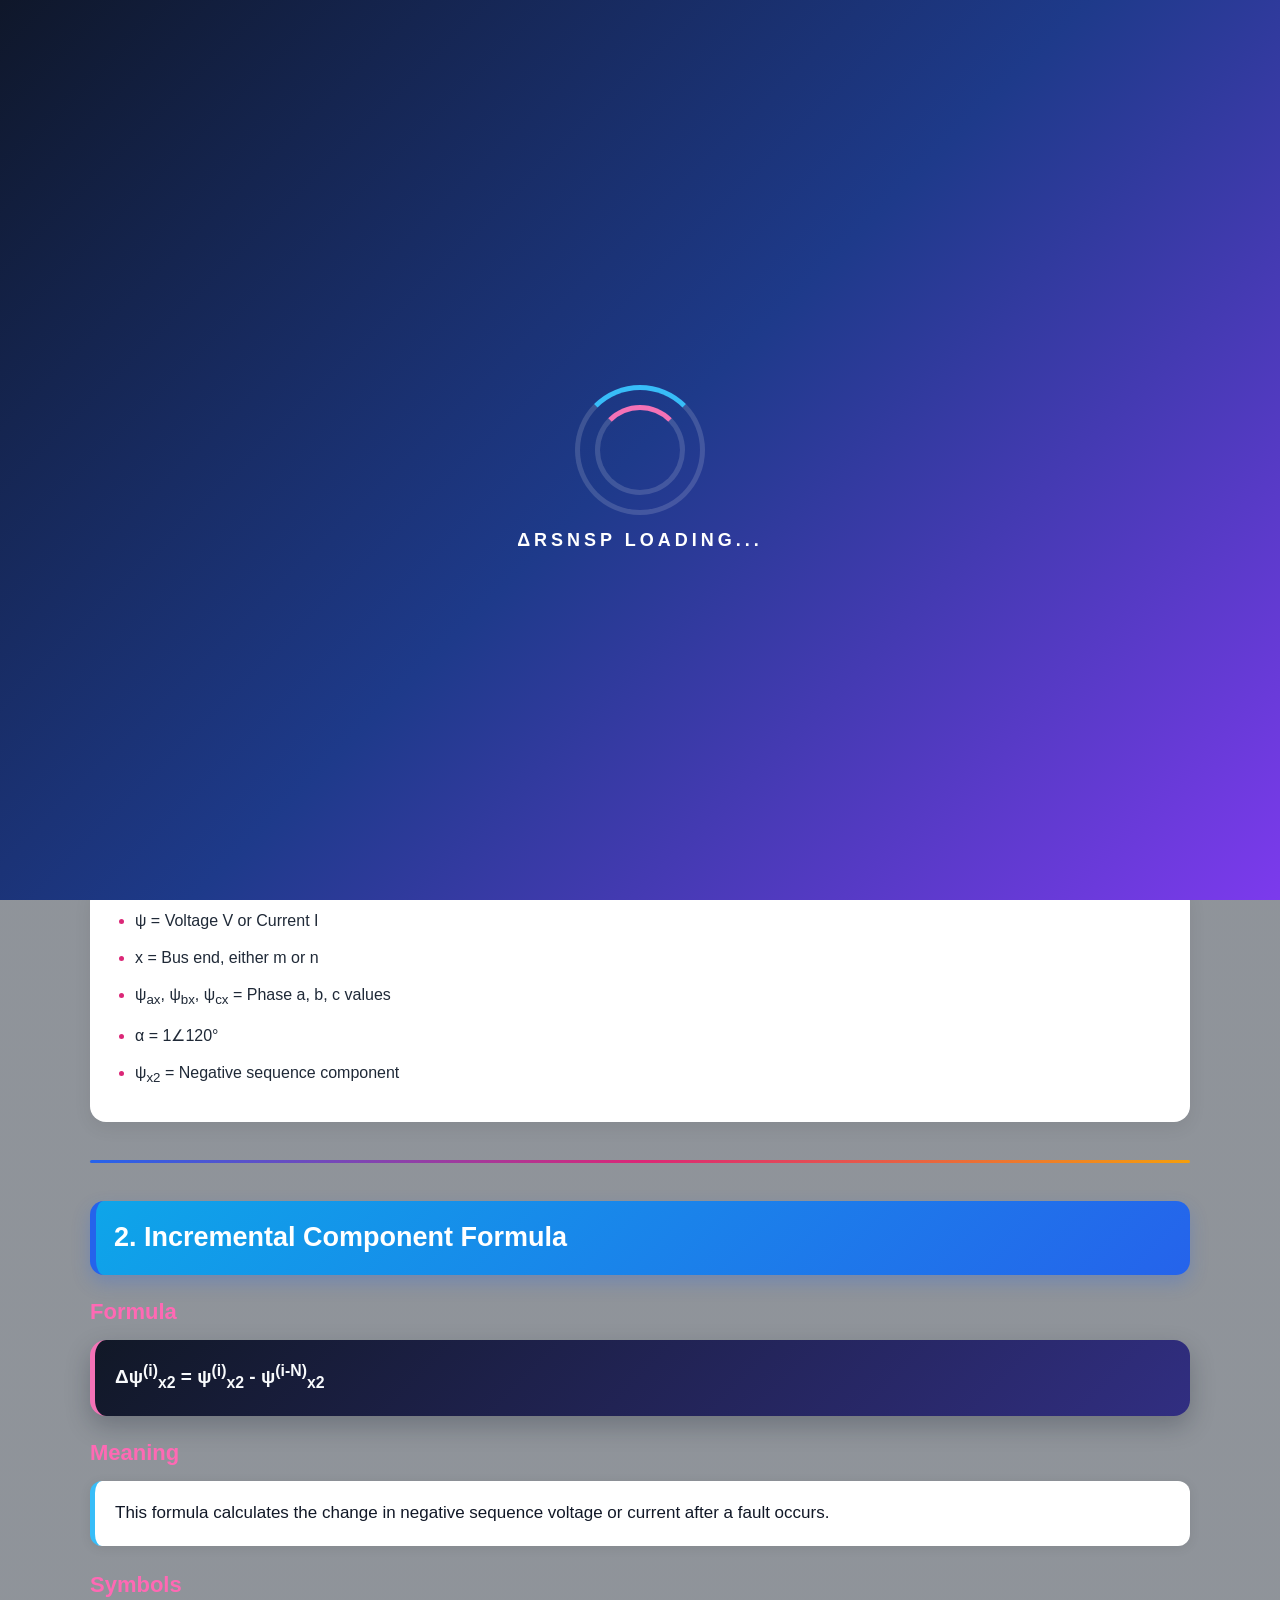
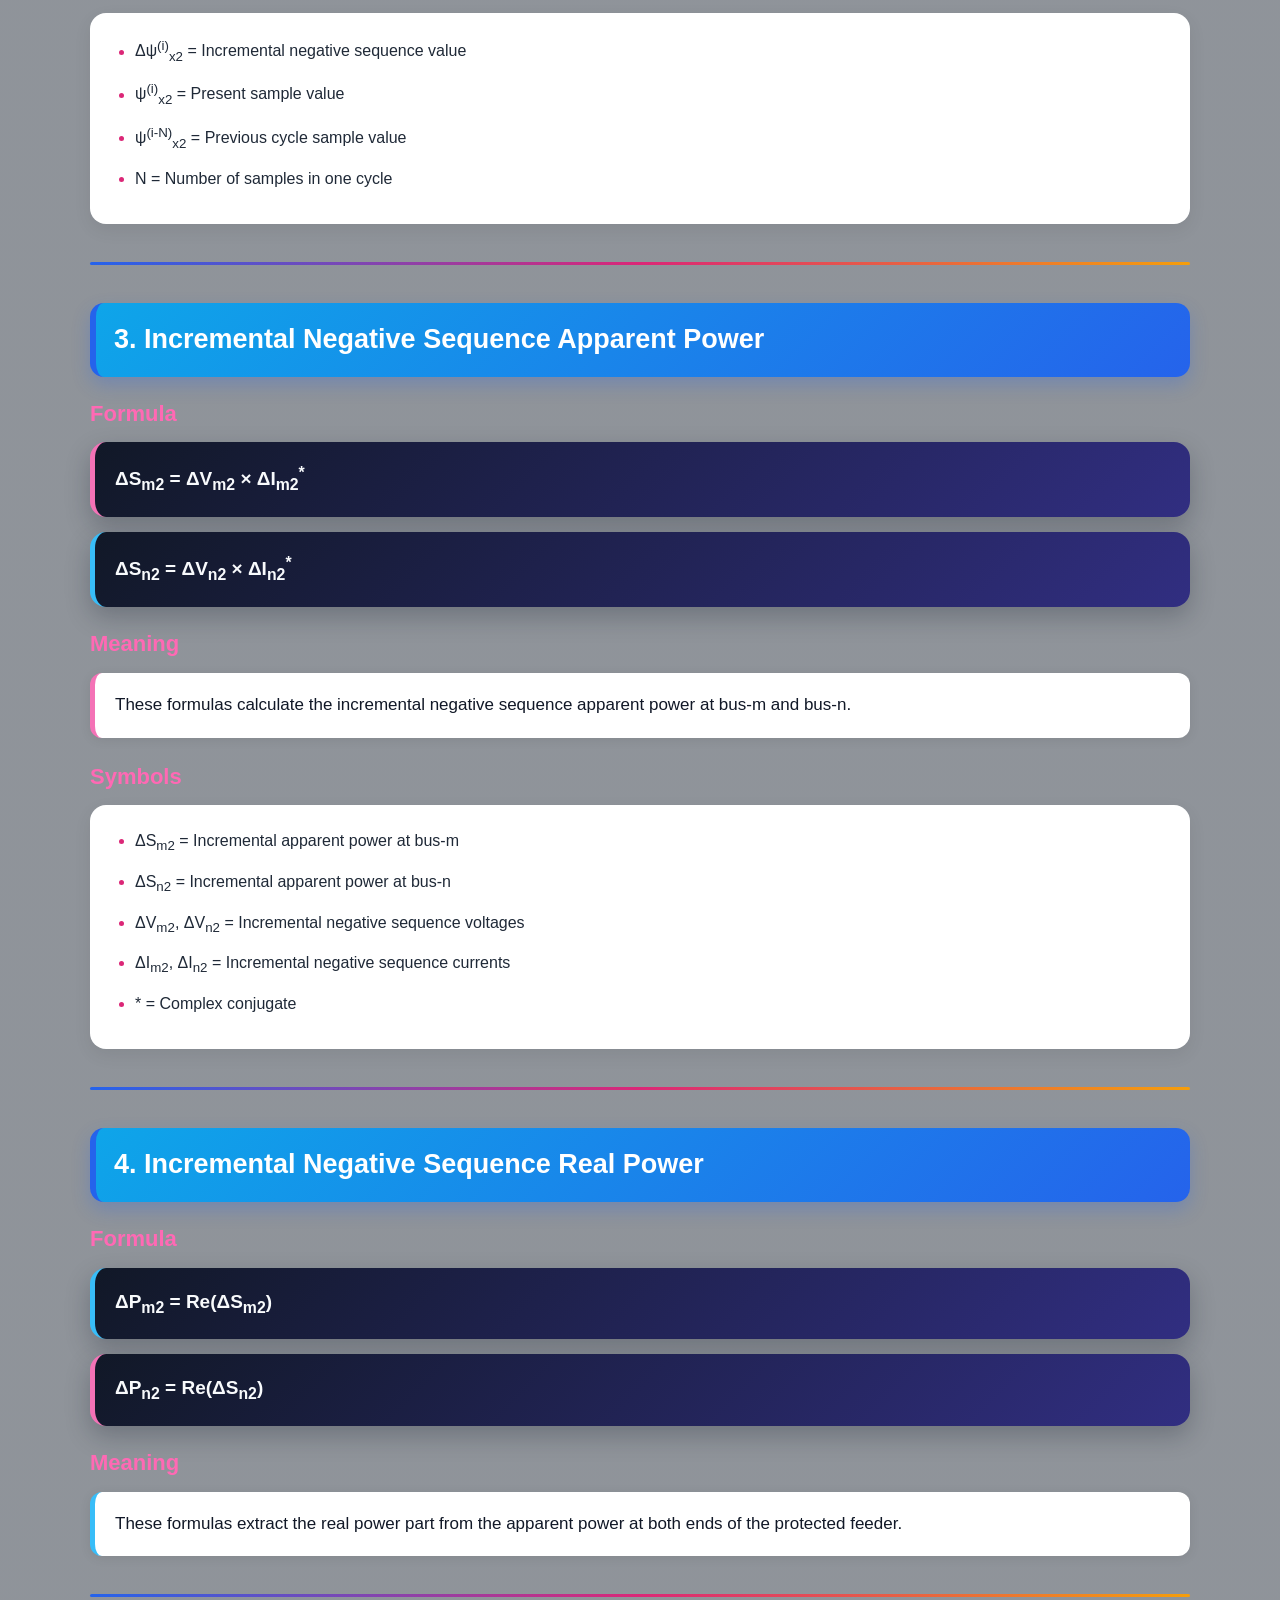
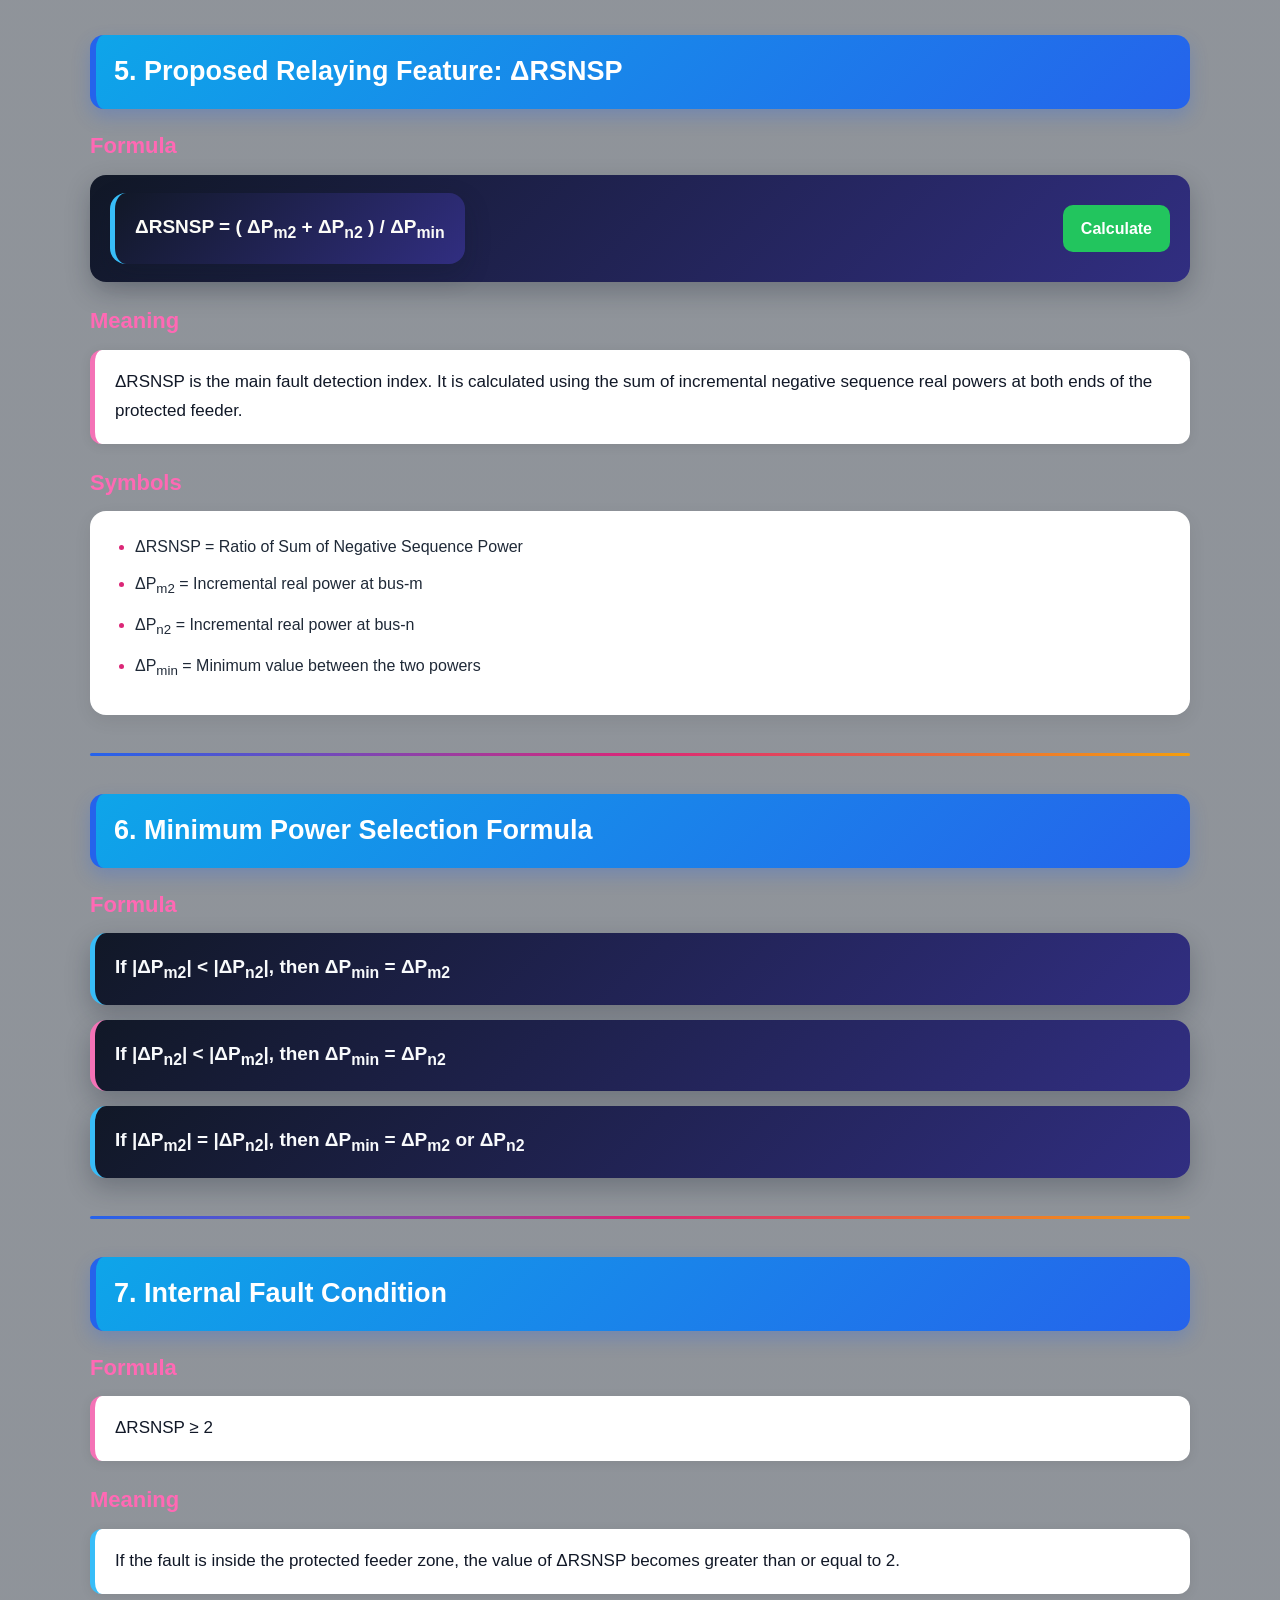
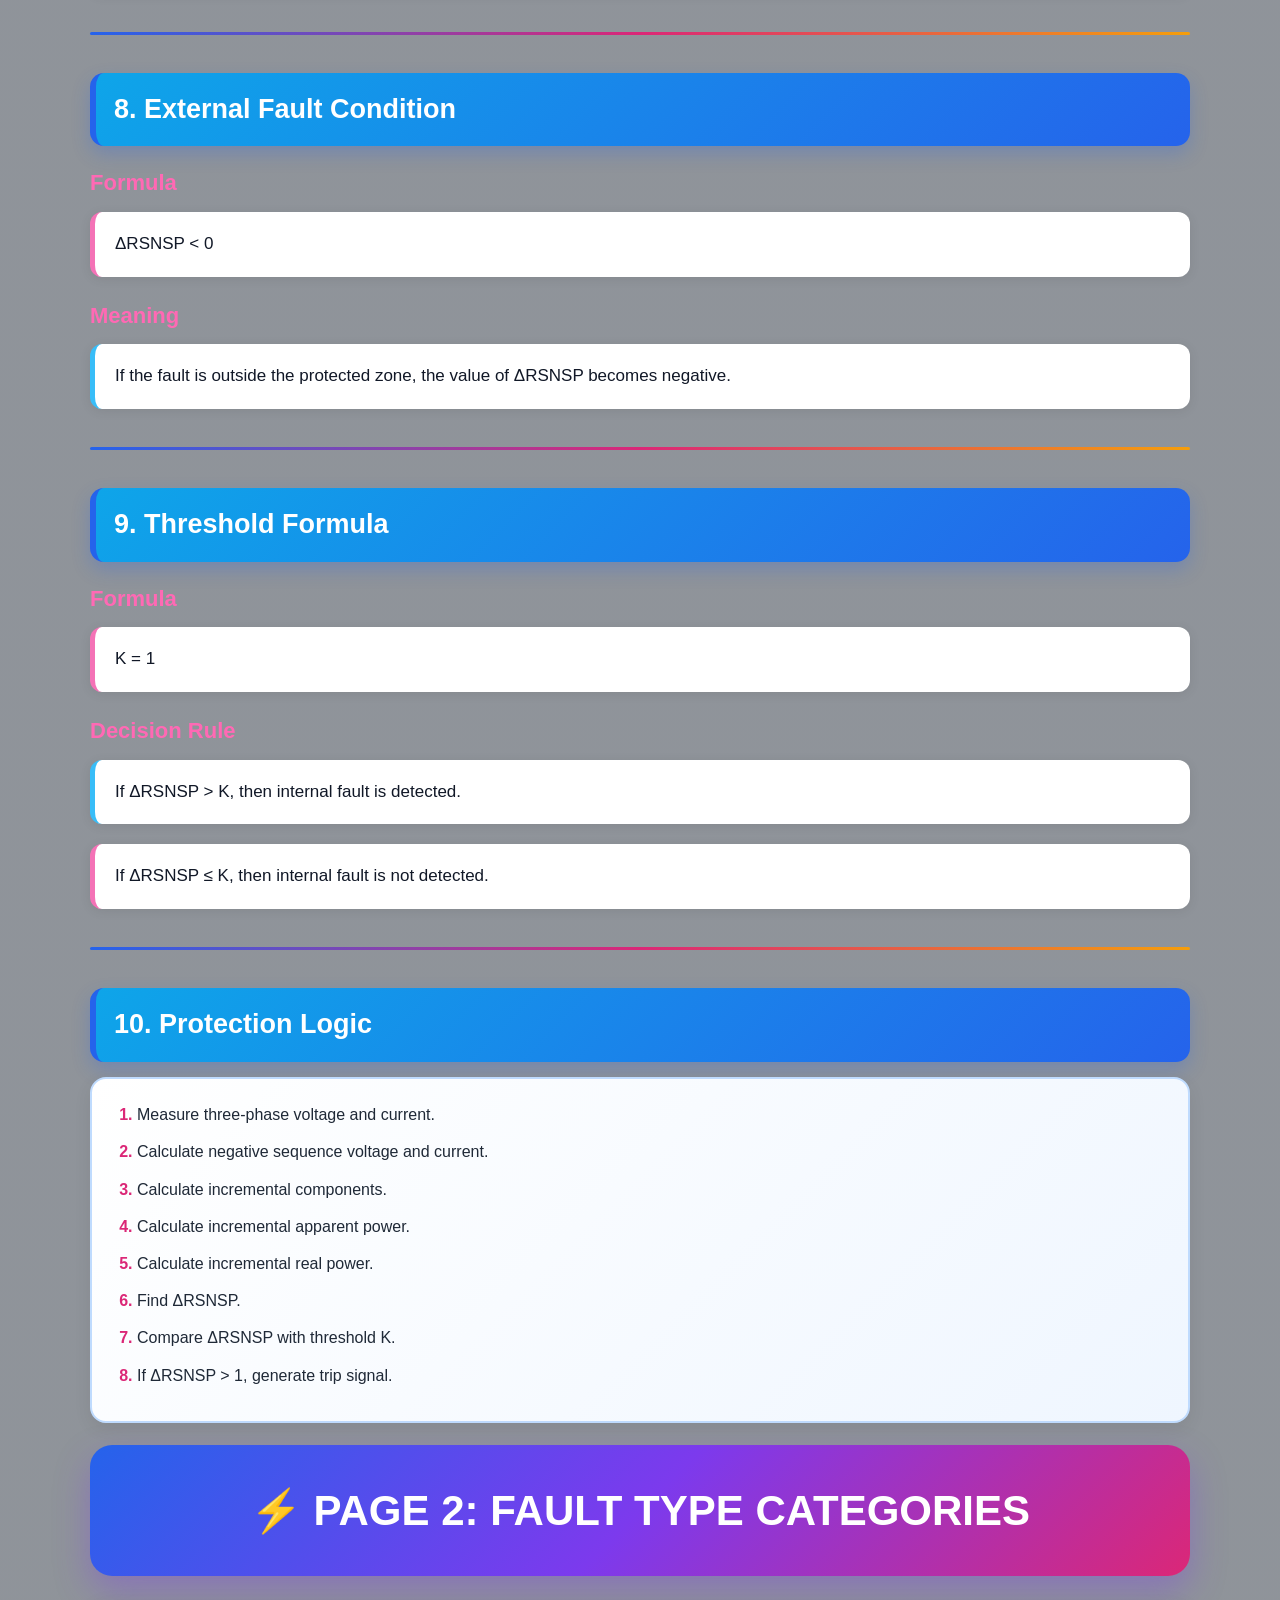
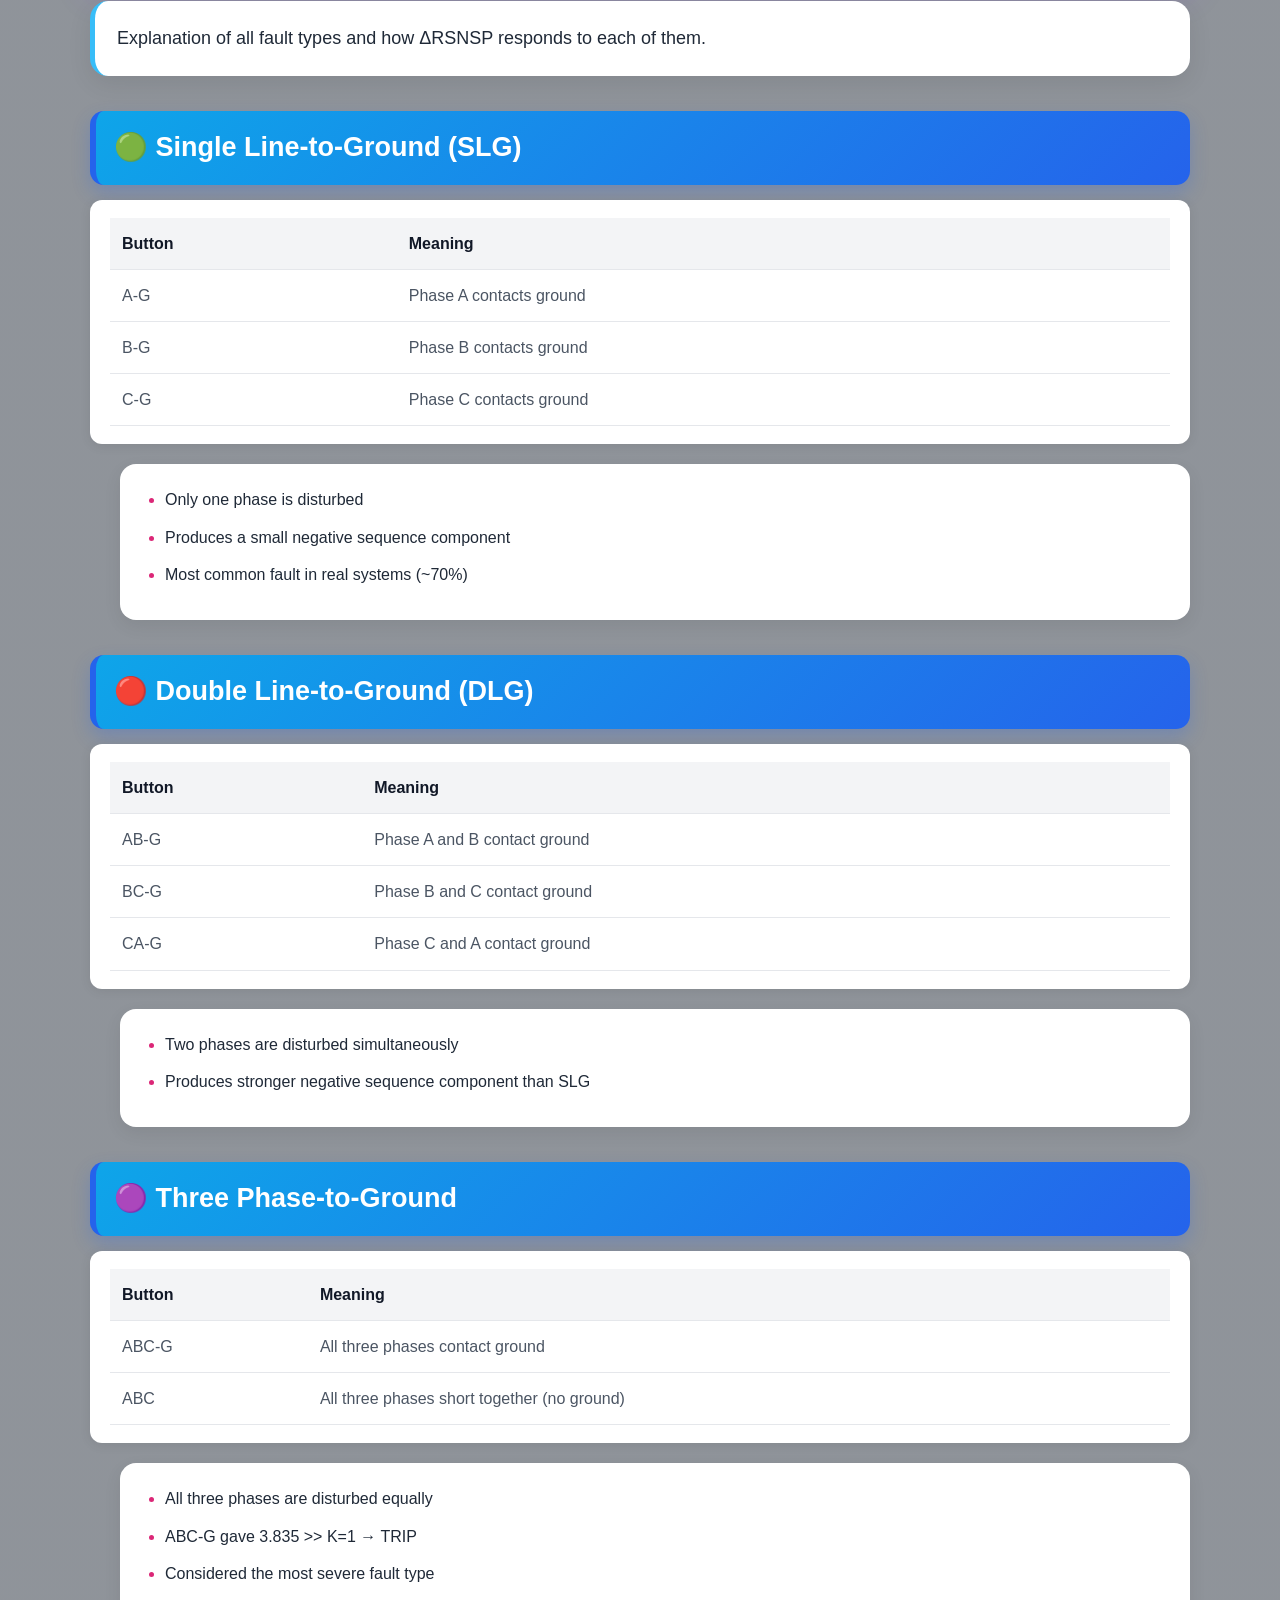
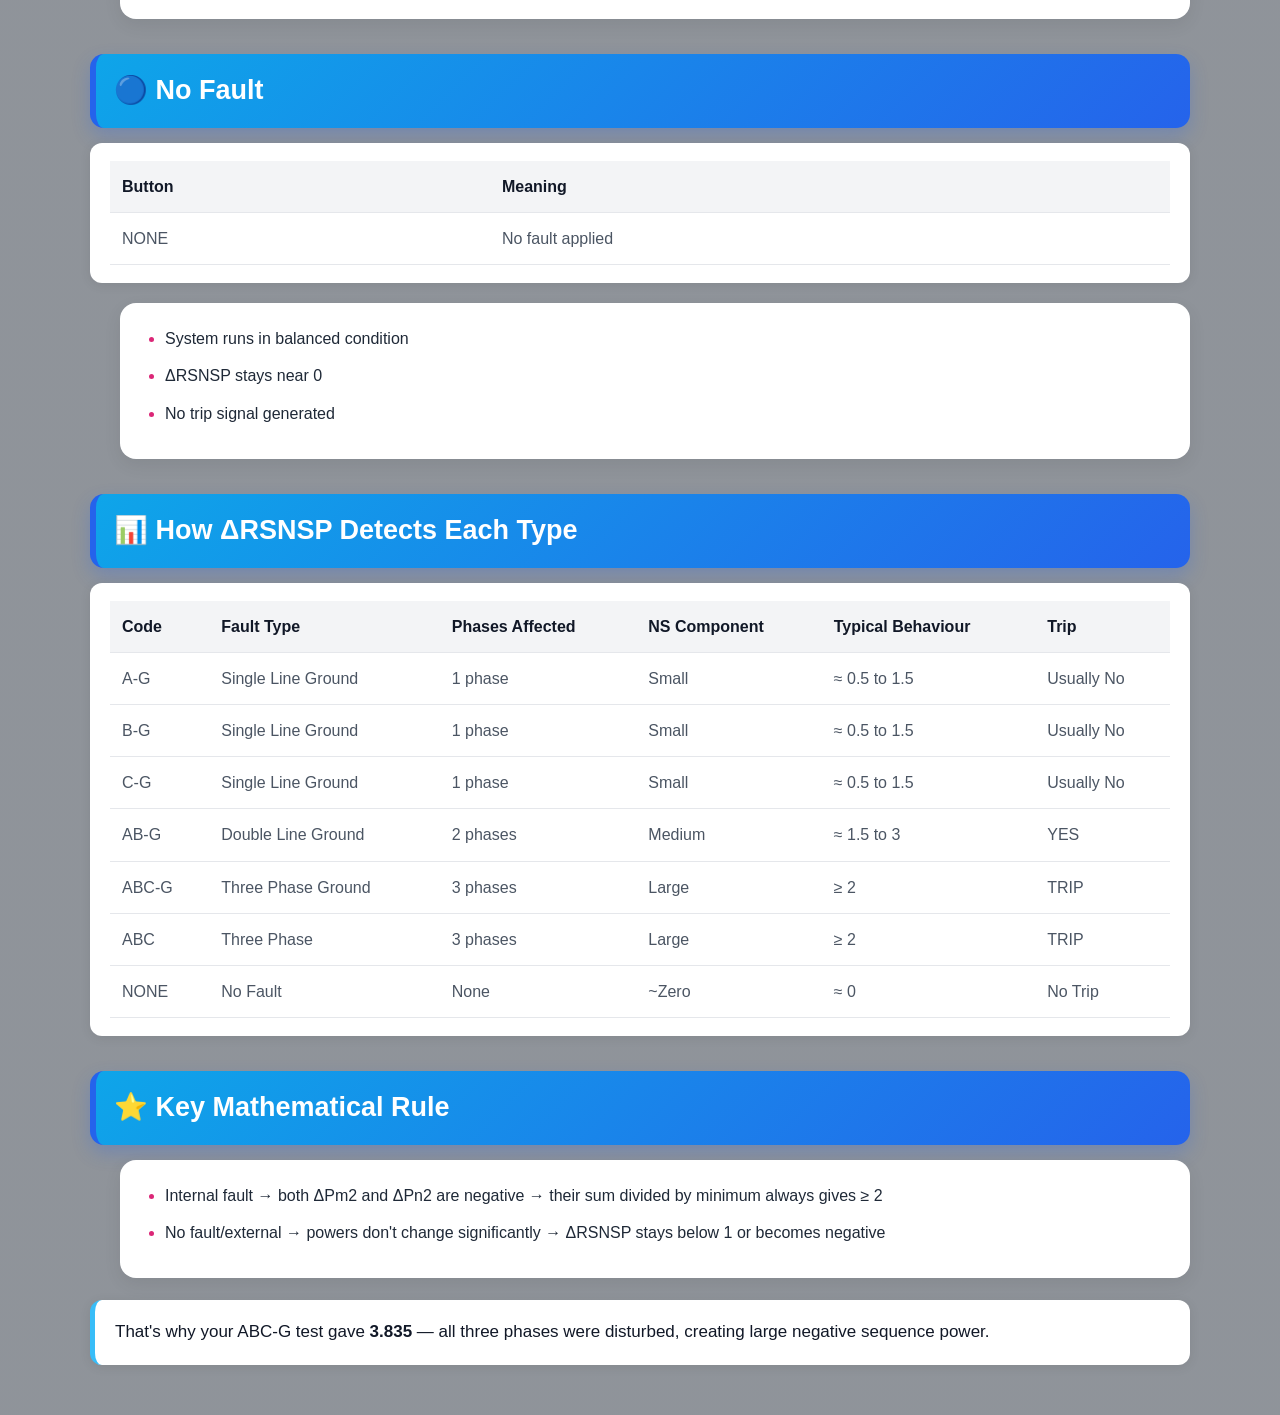
<file: index.html>
<!DOCTYPE html>
<html lang="en">
<head>
  <meta charset="UTF-8">
  <meta name="viewport" content="width=device-width, initial-scale=1.0">
  <title>Formula Documentation - ∆RSNSP Protection Scheme</title>
  <style>
    /* =========================
   PREMIUM PAGE LOADER
========================= */

.loader{
    position:fixed;
    top:0;
    left:0;
    width:100%;
    height:100vh;
    display:flex;
    justify-content:center;
    align-items:center;
    background:linear-gradient(135deg,#0f172a,#1e3a8a,#7c3aed);
    z-index:99999;
    transition:opacity 0.8s ease, visibility 0.8s ease;
}

.loader--hidden{
    opacity:0;
    visibility:hidden;
}

.loader::before{
    content:"";
    position:absolute;
    width:120px;
    height:120px;
    border:5px solid rgba(255,255,255,0.15);
    border-top:5px solid #38bdf8;
    border-radius:50%;
    animation:spin 1.2s linear infinite;
}

.loader::after{
    content:"";
    position:absolute;
    width:80px;
    height:80px;
    border:5px solid rgba(255,255,255,0.15);
    border-top:5px solid #f472b6;
    border-radius:50%;
    animation:spinReverse 0.8s linear infinite;
}

.loader-text{
    position:absolute;
    margin-top:180px;
    color:white;
    font-size:18px;
    font-weight:bold;
    letter-spacing:4px;
    animation:pulse 1.5s infinite;
}

@keyframes spin{
    from{
        transform:rotate(0deg);
    }
    to{
        transform:rotate(360deg);
    }
}

@keyframes spinReverse{
    from{
        transform:rotate(360deg);
    }
    to{
        transform:rotate(0deg);
    }
}

@keyframes pulse{
    0%,100%{
        opacity:0.5;
    }
    50%{
        opacity:1;
    }
}
  </style>
  <script>
window.addEventListener("load", () => {

    const loader = document.querySelector(".loader");

    // Keep loader visible for 4 seconds
    setTimeout(() => {

        loader.classList.add("loader--hidden");

        loader.addEventListener("transitionend", () => {
            loader.remove();
        });

    }, 4000); // 4000ms = 4 seconds

});
</script>
</head>

 <link rel="stylesheet" href="style.css">

<body>
    <div class="loader">
    <div class="loader-text">
        ΔRSNSP LOADING...
    </div>
</div>


  <h1>Formula Documentation: ∆RSNSP Protection Scheme</h1>

  <p>
    This documentation explains the important formulas used in the
    Incremental Negative Sequence Power based protection scheme for
    AC microgrid feeders.

   <a href="https://ieeexplore.ieee.org/document/10609283"
   target="_blank"
   class="read-more">
   Read More on IEEE Xplore
    </a>
  </p>

  <hr>

  <h2>1. Negative Sequence Component Formula</h2>

  <h3>Formula</h3>
  <p>
    ψ<sub>x2</sub> =
    1/3 ( ψ<sub>ax</sub> + α<sup>2</sup>ψ<sub>bx</sub> + αψ<sub>cx</sub> )
  </p>

  <h3>Meaning</h3>
  <p class="white-box">
    This formula is used to calculate the negative sequence voltage or
    negative sequence current at a bus.
  </p>

  <h3>Symbols</h3>
  <ul>
    <li>ψ = Voltage V or Current I</li>
    <li>x = Bus end, either m or n</li>
    <li>ψ<sub>ax</sub>, ψ<sub>bx</sub>, ψ<sub>cx</sub> = Phase a, b, c values</li>
    <li>α = 1∠120°</li>
    <li>ψ<sub>x2</sub> = Negative sequence component</li>
  </ul>

  <hr>

  <h2>2. Incremental Component Formula</h2>

  <h3>Formula</h3>
  <p>
    Δψ<sup>(i)</sup><sub>x2</sub> =
    ψ<sup>(i)</sup><sub>x2</sub> -
    ψ<sup>(i-N)</sup><sub>x2</sub>
  </p>

  <h3>Meaning</h3>
  <p class="white-box">
    This formula calculates the change in negative sequence voltage or
    current after a fault occurs.
  </p>

  <h3>Symbols</h3>
  <ul>
    <li>Δψ<sup>(i)</sup><sub>x2</sub> = Incremental negative sequence value</li>
    <li>ψ<sup>(i)</sup><sub>x2</sub> = Present sample value</li>
    <li>ψ<sup>(i-N)</sup><sub>x2</sub> = Previous cycle sample value</li>
    <li>N = Number of samples in one cycle</li>
  </ul>

  <hr>

  <h2>3. Incremental Negative Sequence Apparent Power</h2>

  <h3>Formula</h3>
  <p>
    ΔS<sub>m2</sub> = ΔV<sub>m2</sub> × ΔI<sub>m2</sub><sup>*</sup>
  </p>

  <p>
    ΔS<sub>n2</sub> = ΔV<sub>n2</sub> × ΔI<sub>n2</sub><sup>*</sup>
  </p>

  <h3>Meaning</h3>
  <p class="white-box">
    These formulas calculate the incremental negative sequence apparent
    power at bus-m and bus-n.
  </p>

  <h3>Symbols</h3>
  <ul>
    <li>ΔS<sub>m2</sub> = Incremental apparent power at bus-m</li>
    <li>ΔS<sub>n2</sub> = Incremental apparent power at bus-n</li>
    <li>ΔV<sub>m2</sub>, ΔV<sub>n2</sub> = Incremental negative sequence voltages</li>
    <li>ΔI<sub>m2</sub>, ΔI<sub>n2</sub> = Incremental negative sequence currents</li>
    <li>* = Complex conjugate</li>
  </ul>

  <hr>

  <h2>4. Incremental Negative Sequence Real Power</h2>

  <h3>Formula</h3>
  <p>
    ΔP<sub>m2</sub> = Re(ΔS<sub>m2</sub>)
  </p>

  <p>
    ΔP<sub>n2</sub> = Re(ΔS<sub>n2</sub>)
  </p>

  <h3>Meaning</h3>
  <p class="white-box">
    These formulas extract the real power part from the apparent power
    at both ends of the protected feeder.
  </p>

  <hr>

  <h2>5. Proposed Relaying Feature: ΔRSNSP</h2>

  <h3>Formula</h3>
 <div class="formula-row">
    <p>
        ΔRSNSP =
        ( ΔP<sub>m2</sub> + ΔP<sub>n2</sub> ) / ΔP<sub>min</sub>
    </p>

    <a href="index2.html" class="calculate-btn">Calculate</a>

</div>

  <h3>Meaning</h3>
  <p class="white-box">
    ΔRSNSP is the main fault detection index. It is calculated using the
    sum of incremental negative sequence real powers at both ends of the
    protected feeder.
  </p>

  <h3>Symbols</h3>
  <ul>
    <li>ΔRSNSP = Ratio of Sum of Negative Sequence Power</li>
    <li>ΔP<sub>m2</sub> = Incremental real power at bus-m</li>
    <li>ΔP<sub>n2</sub> = Incremental real power at bus-n</li>
    <li>ΔP<sub>min</sub> = Minimum value between the two powers</li>
  </ul>

  <hr>

  <h2>6. Minimum Power Selection Formula</h2>

  <h3>Formula</h3>

  <p>
    If |ΔP<sub>m2</sub>| &lt; |ΔP<sub>n2</sub>|, then
    ΔP<sub>min</sub> = ΔP<sub>m2</sub>
  </p>

  <p>
    If |ΔP<sub>n2</sub>| &lt; |ΔP<sub>m2</sub>|, then
    ΔP<sub>min</sub> = ΔP<sub>n2</sub>
  </p>

  <p>
    If |ΔP<sub>m2</sub>| = |ΔP<sub>n2</sub>|, then
    ΔP<sub>min</sub> = ΔP<sub>m2</sub> or ΔP<sub>n2</sub>
  </p>

  <hr>

  <h2>7. Internal Fault Condition</h2>

  <h3>Formula</h3>
  <p class="white-box">
    ΔRSNSP ≥ 2
  </p>

  <h3>Meaning</h3>
  <p class="white-box">
    If the fault is inside the protected feeder zone, the value of
    ΔRSNSP becomes greater than or equal to 2.
  </p>

  <hr>

  <h2>8. External Fault Condition</h2>

  <h3>Formula</h3>
  <p class="white-box">
    ΔRSNSP &lt; 0
  </p>

  <h3>Meaning</h3>
  <p class="white-box">
    If the fault is outside the protected zone, the value of ΔRSNSP
    becomes negative.
  </p>

  <hr>

  <h2>9. Threshold Formula</h2>

  <h3>Formula</h3>
  <p class="white-box">
    K = 1
  </p>

  <h3>Decision Rule</h3>
  <p class="white-box">
    If ΔRSNSP &gt; K, then internal fault is detected.
  </p>

  <p class="white-box">
    If ΔRSNSP ≤ K, then internal fault is not detected.
  </p>

  <hr>

  <h2>10. Protection Logic</h2>

  <ol>
    <li>Measure three-phase voltage and current.</li>
    <li>Calculate negative sequence voltage and current.</li>
    <li>Calculate incremental components.</li>
    <li>Calculate incremental apparent power.</li>
    <li>Calculate incremental real power.</li>
    <li>Find ΔRSNSP.</li>
    <li>Compare ΔRSNSP with threshold K.</li>
    <li>If ΔRSNSP &gt; 1, generate trip signal.</li>
  </ol>
<!-- =========================
PAGE 2 : FAULT TYPE SECTION
========================= -->

<section class="page2">

  <h1 class="page-title">
    ⚡ PAGE 2: FAULT TYPE CATEGORIES
  </h1>

  <p class="page-desc">
    Explanation of all fault types and how ΔRSNSP responds to each of them.
  </p>

  <div class="fault-grid">

    <!-- SLG -->

    <div class="fault-card green">

      <h2>🟢 Single Line-to-Ground (SLG)</h2>

      <div class="white-box">
      <table>
        <tr>
          <th>Button</th>
          <th>Meaning</th>
        </tr>

        <tr>
          <td>A-G</td>
          <td>Phase A contacts ground</td>
        </tr>

        <tr>
          <td>B-G</td>
          <td>Phase B contacts ground</td>
        </tr>

        <tr>
          <td>C-G</td>
          <td>Phase C contacts ground</td>
        </tr>
      </table>
      </div>

      <ul>
        <li>Only one phase is disturbed</li>
        <li>Produces a small negative sequence component</li>
        <li>Most common fault in real systems (~70%)</li>
      </ul>

    </div>

    <!-- DLG -->

    <div class="fault-card orange">

      <h2>🔴 Double Line-to-Ground (DLG)</h2>

      <div class="white-box">
      <table>
        <tr>
          <th>Button</th>
          <th>Meaning</th>
        </tr>

        <tr>
          <td>AB-G</td>
          <td>Phase A and B contact ground</td>
        </tr>

        <tr>
          <td>BC-G</td>
          <td>Phase B and C contact ground</td>
        </tr>

        <tr>
          <td>CA-G</td>
          <td>Phase C and A contact ground</td>
        </tr>
      </table>
      </div>

      <ul>
        <li>Two phases are disturbed simultaneously</li>
        <li>Produces stronger negative sequence component than SLG</li>
      </ul>

    </div>

    <!-- 3 PHASE -->

    <div class="fault-card purple">

      <h2>🟣 Three Phase-to-Ground</h2>
      <div class="white-box" >
      <table>
        <tr>
          <th>Button</th>
          <th>Meaning</th>
        </tr>

        <tr>
          <td>ABC-G</td>
          <td>All three phases contact ground</td>
        </tr>

        <tr>
          <td>ABC</td>
          <td>All three phases short together (no ground)</td>
        </tr>
      </table>
      </div>
      <ul>
        <li>All three phases are disturbed equally</li>
        <li>ABC-G gave 3.835 >> K=1 → TRIP</li>
        <li>Considered the most severe fault type</li>
      </ul>

    </div>

    <!-- NO FAULT -->

    <div class="fault-card blue">

      <h2>🔵 No Fault</h2>
      <div class="white-box">
      <table>
        <tr>
          <th>Button</th>
          <th>Meaning</th>
        </tr>

        <tr>
          <td>NONE</td>
          <td>No fault applied</td>
        </tr>
      </table>
      </div>
      <ul>
        <li>System runs in balanced condition</li>
        <li>ΔRSNSP stays near 0</li>
        <li>No trip signal generated</li>
      </ul>

    </div>

  </div>

  <!-- DETECTION TABLE -->

  <div class="detect-section">

    <h2 class="detect-title">
      📊 How ΔRSNSP Detects Each Type
    </h2>
    <div class="white-box">
    <table class="big-table">

      <tr>
        <th>Code</th>
        <th>Fault Type</th>
        <th>Phases Affected</th>
        <th>NS Component</th>
        <th>Typical Behaviour</th>
        <th>Trip</th>
      </tr>

      <tr>
        <td>A-G</td>
        <td>Single Line Ground</td>
        <td>1 phase</td>
        <td>Small</td>
        <td>≈ 0.5 to 1.5</td>
        <td>Usually No</td>
      </tr>

      <tr>
        <td>B-G</td>
        <td>Single Line Ground</td>
        <td>1 phase</td>
        <td>Small</td>
        <td>≈ 0.5 to 1.5</td>
        <td>Usually No</td>
      </tr>

      <tr>
        <td>C-G</td>
        <td>Single Line Ground</td>
        <td>1 phase</td>
        <td>Small</td>
        <td>≈ 0.5 to 1.5</td>
        <td>Usually No</td>
      </tr>

      <tr>
        <td>AB-G</td>
        <td>Double Line Ground</td>
        <td>2 phases</td>
        <td>Medium</td>
        <td>≈ 1.5 to 3</td>
        <td>YES</td>
      </tr>

      <tr>
        <td>ABC-G</td>
        <td>Three Phase Ground</td>
        <td>3 phases</td>
        <td>Large</td>
        <td>≥ 2</td>
        <td>TRIP</td>
      </tr>

      <tr>
        <td>ABC</td>
        <td>Three Phase</td>
        <td>3 phases</td>
        <td>Large</td>
        <td>≥ 2</td>
        <td>TRIP</td>
      </tr>

      <tr>
        <td>NONE</td>
        <td>No Fault</td>
        <td>None</td>
        <td>~Zero</td>
        <td>≈ 0</td>
        <td>No Trip</td>
      </tr>

    </table>
    </div>
  </div>

  <!-- RULE SECTION -->

  <div class="rule-box">

    <h2>⭐ Key Mathematical Rule</h2>

    <ul>
      <li>
        Internal fault → both ΔPm2 and ΔPn2 are negative →
        their sum divided by minimum always gives ≥ 2
      </li>

      <li>
        No fault/external → powers don't change significantly →
        ΔRSNSP stays below 1 or becomes negative
      </li>
    </ul>

    <p class="white-box">
      That's why your ABC-G test gave
      <strong>3.835</strong> — all three phases were disturbed,
      creating large negative sequence power.
    </p>

  </div>

</section>
</body>
</html>
</file>
<file: style.css>
*{
    margin:0;
    padding:0;
    box-sizing:border-box;
    font-family:Arial, sans-serif;
}


body{
    background:#47668e;
    color:#222;
    line-height:1.7;
    padding:30px;
}

/* Main Heading */

h1{
    text-align:center;
    margin-bottom:25px;
    color:#0f172a;
    font-size:40px;
}

/* Section Headings */

h2{
    margin-top:35px;
    margin-bottom:15px;
    color:#2563eb;
    border-left:6px solid #2563eb;
    padding-left:10px;
    font-size:28px;
}

h3{
    margin-top:15px;
    margin-bottom:10px;
    color:#111827;
    font-size:22px;
}

/* Paragraph */

p{
    margin-bottom:15px;
    font-size:17px;
}

/* Lists */

ul{
    margin-left:30px;
    margin-bottom:20px;
}

ol{
    margin-left:30px;
    margin-bottom:20px;
}

li{
    margin-bottom:10px;
}

/* Formula Box */

.formula-box{
    background:#111827;
    color:#f9fafb;
    padding:18px;
    border-radius:10px;
    margin-top:10px;
    margin-bottom:20px;
    overflow-x:auto;
    font-size:18px;
    font-weight:bold;
}

/* Information Box */

.info-box{
    background:white;
    padding:20px;
    border-radius:10px;
    box-shadow:0 2px 8px rgba(0,0,0,0.08);
    margin-bottom:25px;
}

.white-box{
    background:white;
    color:#111827;
    padding:18px 20px;
    border-radius:12px;
    box-shadow:0 2px 12px rgba(0,0,0,0.08);
    margin-bottom:20px;
    line-height:1.7;
}

.white-box table{
    width:100%;
    border-collapse:collapse;
    margin:0;
}

.white-box table th,
.white-box table td{
    padding:12px;
    text-align:left;
    border-bottom:1px solid #e5e7eb;
}

.white-box table th{
    background:#f3f4f6;
    font-weight:bold;
    color:#111827;
}

.white-box table td{
    color:#4b5563;
}

/* Highlight */

.highlight{
    color:#dc2626;
    font-weight:bold;
}

/* Horizontal Line */

hr{
    margin:35px 0;
    border:none;
    height:1px;
    background:#d1d5db;
}

/* Decision Box */

.decision-box{
    background:#ecfeff;
    border-left:6px solid #06b6d4;
    padding:20px;
    border-radius:8px;
    margin-top:15px;
}

/* Warning Box */

.warning-box{
    background:#fff7ed;
    border-left:6px solid #f97316;
    padding:20px;
    border-radius:8px;
    margin-top:15px;
}

/* Responsive Design */

@media(max-width:768px){

    body{
        padding:15px;
    }

    h1{
        font-size:30px;
    }

    h2{
        font-size:24px;
    }

    h3{
        font-size:20px;
    }

    p, li{
        font-size:15px;
    }

    .formula-box{
        font-size:16px;
    }
}

* {
  margin: 0;
  padding: 0;
  box-sizing: border-box;
  font-family: "Segoe UI", Arial, sans-serif;
}

body {
  min-height: 100vh;
  background:
    linear-gradient(rgba(7, 17, 31, 0.45), rgba(7, 17, 31, 0.45)),
    url("background.jpg") center/cover no-repeat fixed;
  color: #1f2937;
  line-height: 1.7;
  padding: 30px;
}

/* Main Page Container */
body > *:not(.loader) {
  max-width: 1100px;
  margin-left: auto;
  margin-right: auto;
}

/* Main Heading */
h1 {
  text-align: center;
  margin-bottom: 25px;
  padding: 30px;
  color: white;
  font-size: 42px;
  border-radius: 22px;
  background: linear-gradient(135deg, #2563eb, #7c3aed, #db2777);
  box-shadow: 0 15px 35px rgba(124, 58, 237, 0.35);
}

/* Intro Paragraph */
h1 + p {
  background: white;
  padding: 22px;
  border-radius: 18px;
  font-size: 18px;
  box-shadow: 0 8px 25px rgba(0, 0, 0, 0.08);
  border-left: 6px solid #7c3aed;
}

/* Section Card Effect */
h2 {
  margin-top: 35px;
  margin-bottom: 15px;
  color: #ffffff;
  padding: 14px 18px;
  border-radius: 14px;
  font-size: 27px;
  background: linear-gradient(135deg, #0ea5e9, #2563eb);
  box-shadow: 0 8px 18px rgba(37, 99, 235, 0.25);
}

h3 {
  margin-top: 18px;
  margin-bottom: 10px;
  color: #FF69B4;
  font-size: 22px;
}

p {
  margin-bottom: 15px;
  font-size: 17px;
}

/* Lists */
ul,
ol {
  background: #ffffff;
  padding: 22px 25px 22px 45px;
  border-radius: 16px;
  margin-bottom: 22px;
  box-shadow: 0 6px 18px rgba(0, 0, 0, 0.07);
}

li {
  margin-bottom: 10px;
}

li::marker {
  color: #db2777;
  font-weight: bold;
}

/* Formula Style */
p:has(sub),
p:has(sup) {
  background: linear-gradient(135deg, #111827, #312e81);
  color: #f8fafc;
  padding: 18px 20px;
  border-radius: 16px;
  font-size: 19px;
  font-weight: 600;
  box-shadow: 0 10px 25px rgba(17, 24, 39, 0.25);
  overflow-x: auto;
}

/* Important Highlight Boxes */
p:nth-of-type(odd) {
  border-left: 5px solid #38bdf8;
}

p:nth-of-type(even) {
  border-left: 5px solid #f472b6;
}

/* Horizontal Line */
hr {
  margin: 38px 0;
  border: none;
  height: 3px;
  border-radius: 50px;
  background: linear-gradient(90deg, #2563eb, #db2777, #f59e0b);
}

/* Protection Logic Ordered List */
ol {
  background: linear-gradient(135deg, #ffffff, #eff6ff);
  border: 2px solid #bfdbfe;
}

/* Hover Effects */
h2,
ul,
ol,
h1 + p,
p:has(sub),
p:has(sup) {
  transition: transform 0.3s ease, box-shadow 0.3s ease;
}

h2:hover,
ul:hover,
ol:hover,
h1 + p:hover,
p:has(sub):hover,
p:has(sup):hover {
  transform: translateY(-4px);
  box-shadow: 0 15px 30px rgba(79, 70, 229, 0.25);
}

/* Responsive */
@media (max-width: 768px) {
  body {
    padding: 15px;
  }

  h1 {
    font-size: 30px;
    padding: 22px;
  }

  h2 {
    font-size: 23px;
  }

  h3 {
    font-size: 20px;
  }

  p,
  li {
    font-size: 15px;
  }

  p:has(sub),
  p:has(sup) {
    font-size: 16px;
  }
}

.formula-row{
    display:flex;
    justify-content:space-between;
    align-items:center;
    gap:20px;
    background: linear-gradient(135deg, #111827, #312e81);
    padding:18px 20px;
    border-radius:16px;
    box-shadow:0 10px 25px rgba(17,24,39,0.25);
    margin-bottom:20px;
}

/* buttons for calculate in ?RSNSP = ( ?Pm2 + ?Pn2 ) / ?Pmin */

.formula-row p{
    margin:0;
    color:#fcfcf8;
    font-size:19px;
    font-weight:600;
}

.calculate-btn{
    text-decoration:none;
    background:#22c55e;
    color:white;
    padding:10px 18px;
    border-radius:10px;
    font-weight:bold;
    transition:0.3s;
    white-space:nowrap;
}

.calculate-btn:hover{
    background:#16a34a;
    transform:scale(1.05);
}

/* Make a button for link of IEEE Xplore */

.read-more{
    display: inline-block;
    margin-top: 15px;
    padding: 8px 16px;
    background: #08202f;
    color: white;
    text-decoration: none;
    border-radius: 6px;
    transition: 0.3s;
}

.read-more:hover{
    background: #071319;
    transform: translateY(-2px);
}
</file>
